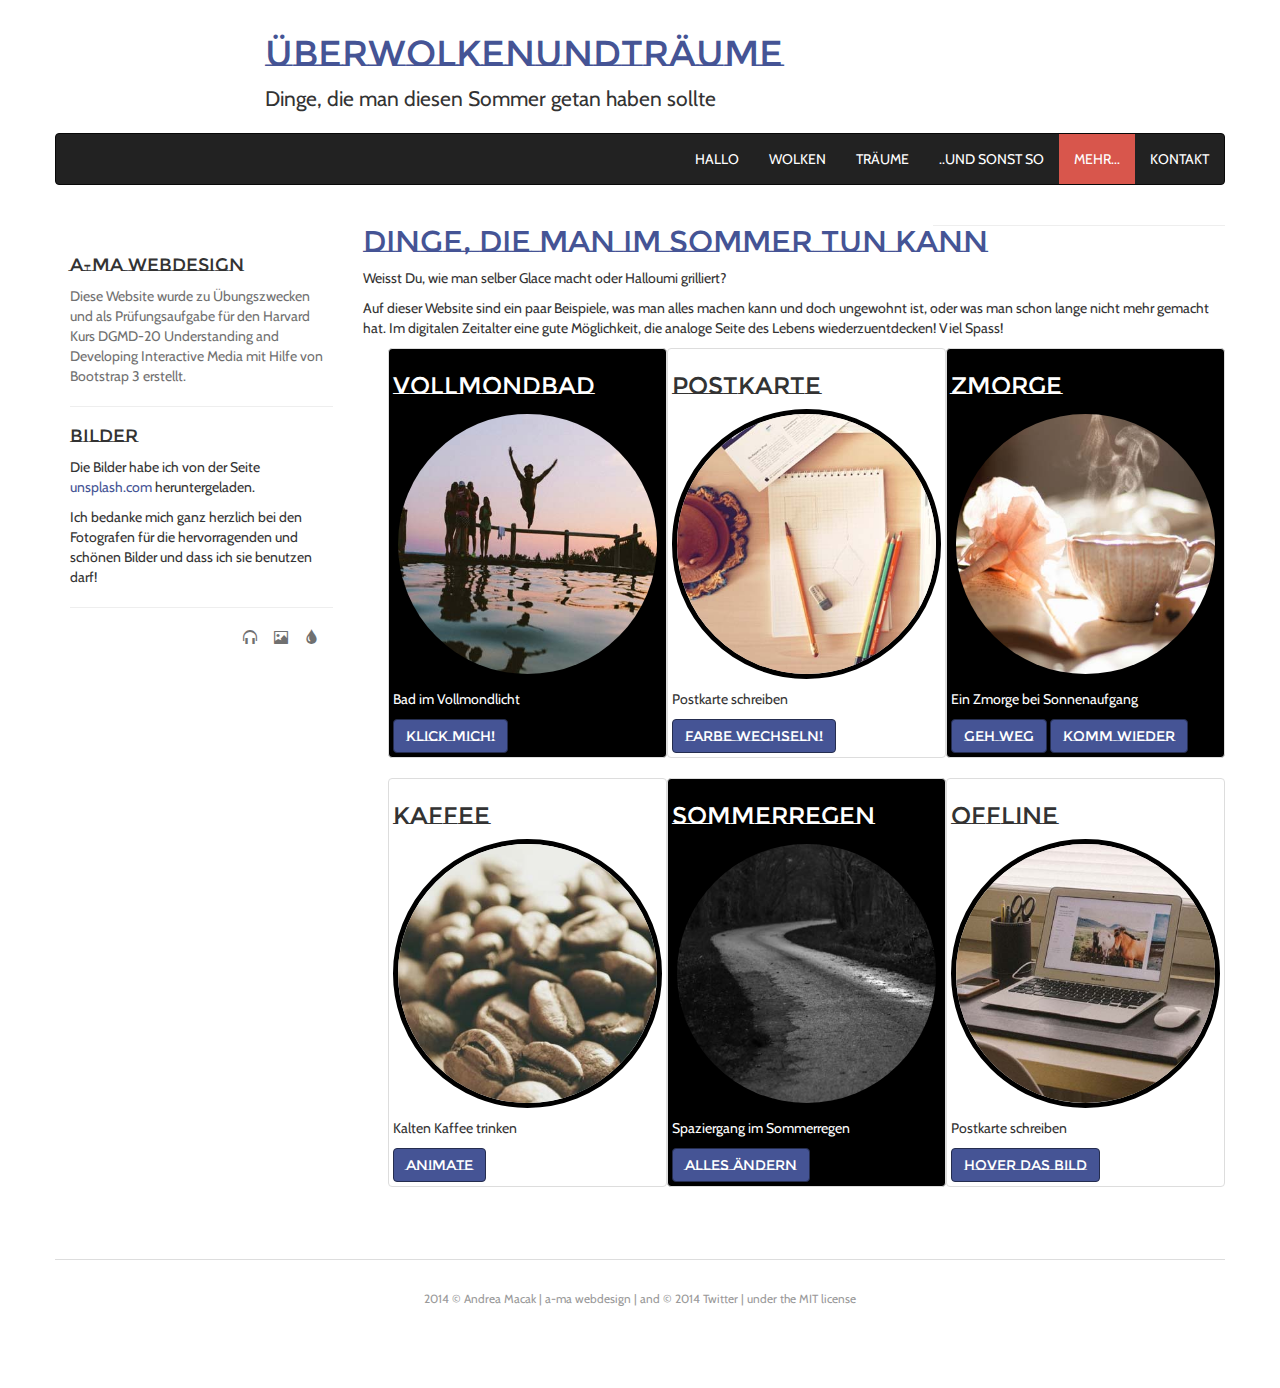
<file: index.html>
<!DOCTYPE html>
<html lang="de">
  <head>
    <meta charset="utf-8">
    <meta name="viewport" content="width=device-width, initial-scale=1">
    <title>mehr...</title>

    <!-- Bootstrap -->
    <link href="css/bootstrap.min.css" rel="stylesheet">
	

    <!-- HTML5 Shim and Respond.js IE8 support of HTML5 elements and media queries -->
    <!-- WARNING: Respond.js doesn't work if you view the page via file:// -->
    <!--[if lt IE 9]>
      <script src="https://oss.maxcdn.com/html5shiv/3.7.2/html5shiv.min.js"></script>
      <script src="https://oss.maxcdn.com/respond/1.4.2/respond.min.js"></script>
    <![endif]-->
  </head>
  
  <body>
	  
<div class="container">
	
<!--row 1-->
	<header class="row">
		<div class="col-sm-8 col-sm-offset-2">
			<h1 class="hidden-xs"><a href="index.html">überwolkenundträume</a></h1>
			<p class="lead">Dinge, die man diesen Sommer getan haben sollte</p>
		</div>
	</header><!--end .row 1-->

<!--row 2-->
		<div class="row">
			<nav class="navbar navbar-default navbar-inverse" role="navigation">
				<div class="navbar-header">
					<button type="button" class="navbar-toggle" data-toggle="collapse" data-target="#collapse">
						<span class="sr-only">Toggle Navigation</span>
						<span class="glyphicon glyphicon-align-justify"> Menu</span>						
					</button>
				</div><!--end .navbar-header-->
				<div class="collapse navbar-collapse" id="collapse">
					<ul class="nav navbar-nav navbar-right">
						<li><a href="#">Hallo</a></li>
						<li><a href="#">Wolken</a></li>
						<li><a href="#">Träume</a></li>
						<li><a href="#">..und sonst so</a></li>
						<li class="active"><a href="index.html">mehr...</a></li>
						<li><a href="kontakt.html">Kontakt</a></li>
					</ul>	
			  	</div><!--end .collapse-->
			 </nav> 
		</div><!--end .row 2-->

<!--row 3-->	
	<div class="row">
		<div class="col-lg-9 col-sm-8 col-lg-push-3 col-sm-push-4">
		  	<h2>Dinge, die man im Sommer tun kann</h2>
			<p>Weisst Du, wie man selber Glace macht oder Halloumi grilliert?</p> 
			<p>Auf dieser Website sind ein paar Beispiele, was man alles machen kann und doch ungewohnt ist, oder was man schon lange 			nicht mehr gemacht hat. Im digitalen Zeitalter eine gute Möglichkeit, die analoge Seite des Lebens wiederzuentdecken! Viel 			Spass!</p>
		
			<ul class="row">
				
				<li class="thumbnail col-sm-4 col-xs-6">
	                <h3>Vollmondbad</h3>
			        <p><a href="traeume.html"><img src="images/vollmondbad.jpg" alt="Vollmondbad" class="img-responsive img-circle" id="vollmond-img"></a></p>
			        <p>Bad im Vollmondlicht</p>
			        <button type="button" class="btn btn-secondary" id="vollmond-btn">Klick mich!</button>
				</li><!--end .thumbnail-->
	
				<li class="thumbnail col-sm-4 col-xs-6">
	                <h3>Postkarte</h3>
			        <p><a href="postkarte.html"><img src="images/postkarte.jpg" alt="Postkarte" class="img-responsive img-circle" 						id="postkarte-img"></a></p>
			        <p>Postkarte schreiben</p>
			        <button type="button" class="btn btn-secondary" id="postkarte-btn">Farbe wechseln!</button>
				</li><!--end .thumbnail-->
	
				<li class="thumbnail col-sm-4 col-xs-6">
	                <h3>Zmorge</h3>
			        <p><a href="zmorge.html"><img src="images/zmorge.jpg" alt="Zmorge" class="img-responsive img-circle" 						id="zmorge-img"></a></p>
			        <p>Ein Zmorge bei Sonnenaufgang</p>
			        <button type="button" class="btn btn-secondary" id="zmorge-btn-off">geh weg</button>
					<button type="button" class="btn btn-secondary" id="zmorge-btn-on">komm wieder</button>
				</li><!--end .thumbnail-->

				<li class="thumbnail col-sm-4 col-xs-6">
	                <h3>Kaffee</h3>
			        <p><a href="kaffee.html"><img src="images/kaffee.jpg" alt="Kaffee" class="img-responsive img-circle" 						id="kaffee-img"></a></p>
			        <p>Kalten Kaffee trinken</p>
			        <button type="button" class="btn btn-secondary" id="kaffee-btn">animate</button>
				</li><!--end .thumbnail-->
	
				<li class="thumbnail col-sm-4 col-xs-6 sommerregen">
	                <h3>Sommerregen</h3>
			        <p><a href="sommerregen.html"><img src="images/sommerregen.jpg" alt="Sommerregen" class="img-responsive img-circle" 						id="sommerregen-img"></a></p>
			        <p>Spaziergang im Sommerregen</p>
			        <button type="button" class="btn btn-secondary" id="sommerregen-btn">alles ändern</button>
				</li><!--end .thumbnail-->
	
	
				<li class="thumbnail col-sm-4 col-xs-6">
	                <h3>Offline</h3>
			        <p><a href="offline.html"><img src="images/offline.jpg" alt="Offline" class="img-responsive img-circle" 						id="offline-img"></a></p>
			        <p>Postkarte schreiben</p>
			        <button type="button" class="btn btn-secondary" id="offline-btn">hover das bild</button>
				</li><!--end .thumbnail-->		
			</ul><!--end .row-->
		</div><!--end .col-->
	  
			<hr>
		
    	<aside class="col-lg-3 col-sm-4 col-lg-pull-9 col-sm-pull-8">
	  		 <h4>a-ma webdesign</h4>
	  		 <p>Diese Website wurde zu Übungszwecken und als Prüfungsaufgabe für den Harvard Kurs DGMD-20 Understanding and Developing 				Interactive Media mit Hilfe von Bootstrap 3 erstellt.</p>
	  
	  	  	<hr>
  	  
	  		<h4>Bilder</h4>
	  		<p>Die Bilder habe ich von der Seite <a href="http://www.unsplash.com">unsplash.com</a> heruntergeladen.</p>
			<p>Ich bedanke mich ganz herzlich bei den Fotografen für die hervorragenden und schönen Bilder und dass ich sie benutzen 				darf!	  	
  	  
	  	  <hr>
  	  
    	  	<p class="pull-right">
    	  		<span class="glyphicon glyphicon-headphones"></span>
				<span class="glyphicon glyphicon-picture"></span>
				<span class="glyphicon glyphicon-tint"></span>
    	  	</p>
    	  </aside>
		  
	  </div><!--end .row 3-->
	  
<!--row 4-->	
	<footer class="row">
	<p><small>2014 &copy; Andrea Macak | a-ma webdesign | and &copy; 2014 Twitter | under the MIT license</small></p>
	</footer><!--end .row 4-->
	
</div><!--end .container-->


    <!-- jQuery (necessary for Bootstrap's JavaScript plugins) -->
    <script src="https://ajax.googleapis.com/ajax/libs/jquery/1.11.1/jquery.min.js"></script>
    <!-- Include all compiled plugins (below), or include individual files as needed -->
    <script src="js/bootstrap.min.js"></script>
	<script src="js/app.js"></script>
  </body>
</html>
</file>
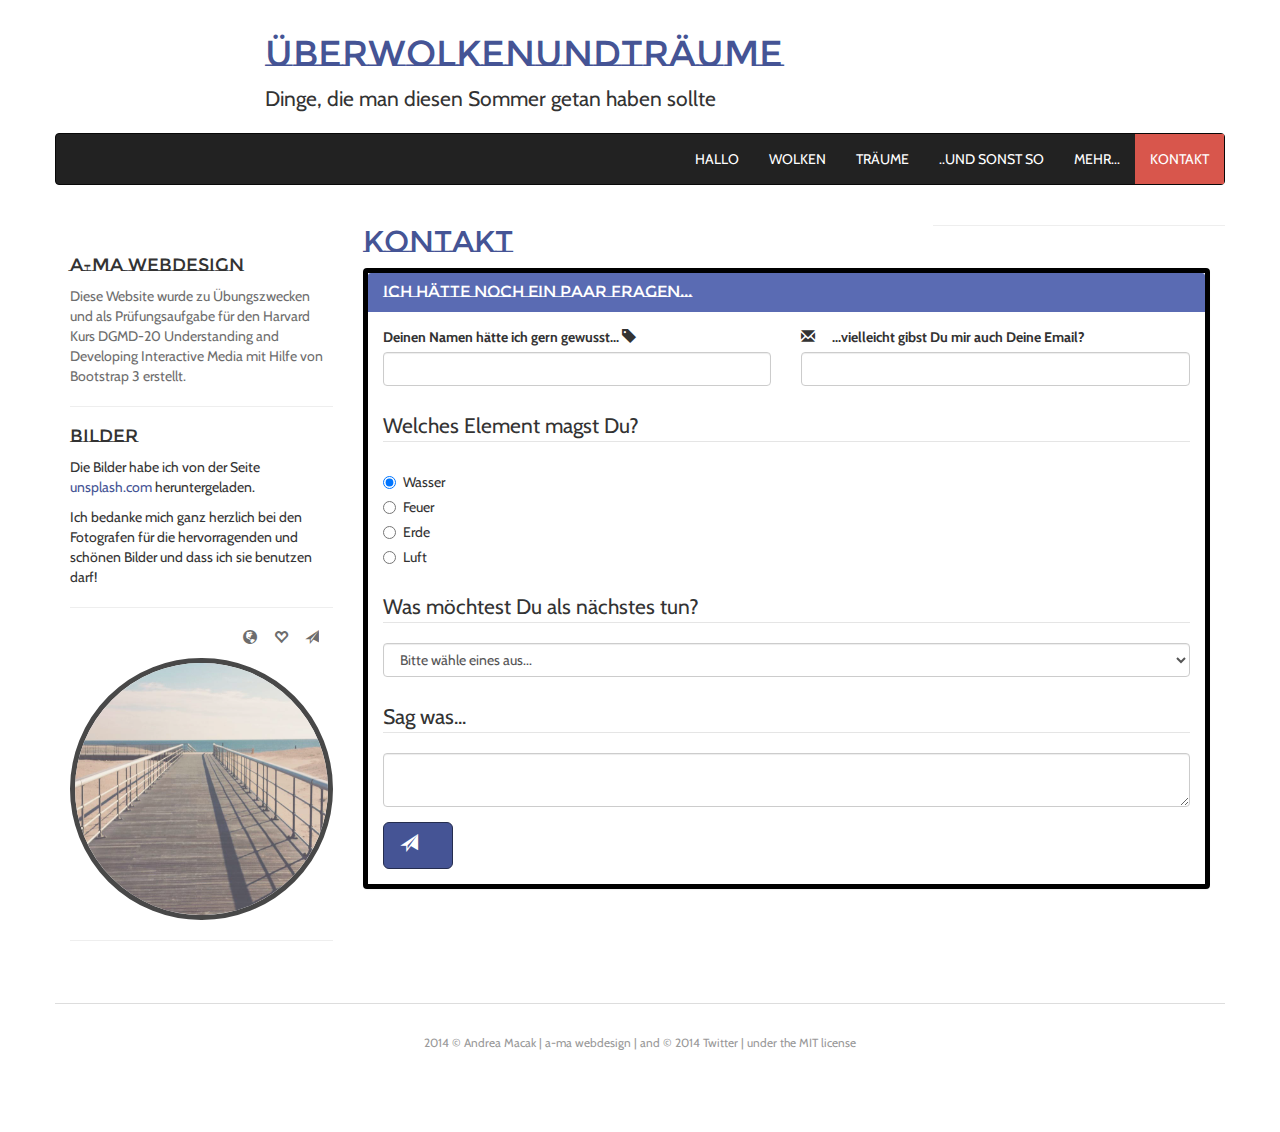
<file: kontakt.html>
<!DOCTYPE html>
<html lang="de">
  <head>
    <meta charset="utf-8">
    <meta name="viewport" content="width=device-width, initial-scale=1">
    <title>Kontakt</title>

    <!-- Bootstrap -->
    <link href="css/bootstrap.min.css" rel="stylesheet">
	

    <!-- HTML5 Shim and Respond.js IE8 support of HTML5 elements and media queries -->
    <!-- WARNING: Respond.js doesn't work if you view the page via file:// -->
    <!--[if lt IE 9]>
      <script src="https://oss.maxcdn.com/html5shiv/3.7.2/html5shiv.min.js"></script>
      <script src="https://oss.maxcdn.com/respond/1.4.2/respond.min.js"></script>
    <![endif]-->
  </head>
  
  <body>

<div class="container">	
    
<!--row 1-->
	<header class="row">
		<div class="col-sm-8 col-sm-offset-2">
			<h1 class="hidden-xs"><a href="index.html">überwolkenundträume</a></h1>
			<p class="lead">Dinge, die man diesen Sommer getan haben sollte</p>
		</div>
	</header><!--end .row 1-->

<!--row 2-->
		<div class="row">
			<nav class="navbar navbar-default navbar-inverse" role="navigation">
				<div class="navbar-header">
					<button type="button" class="navbar-toggle" data-toggle="collapse" data-target="#collapse">
						<span class="sr-only">Toggle Navigation</span>
						<span class="glyphicon glyphicon-align-justify"> Menu</span>						
					</button>
				</div><!--end .navbar-header-->
				<div class="collapse navbar-collapse" id="collapse">
					<ul class="nav navbar-nav navbar-right">
						<li><a href="#">Hallo</a></li>
						<li><a href="#">Wolken</a></li>
						<li><a href="#">Träume</a></li>
						<li><a href="#">..und sonst so</a></li>
						<li><a href="index.html">mehr...</a></li>
						<li class="active"><a href="kontakt.html">Kontakt</a></li>
					</ul>	
			  	</div><!--end .collapse-->
			 </nav> 
		</div><!--end .row 2-->
	
<!--row 3-->	
	<div class="row">
		<div class="col-lg-9 col-sm-8 col-lg-push-3 col-sm-push-4">	
			
			
			<h2>Kontakt</h2>
			<!--Panel-->
				<div class="panel panel-default">
					<div class="panel-heading">
						<h5 class="panel-title">Ich hätte noch ein paar Fragen...</h5>
					</div><!--end .panel-heading-->
					<div class="panel-body">
						<form>
							<!--row 4-->
	           			 	<div class="row">
	        					<div class="col-sm-6 form-group name-group">
	  		    					<label for="name" class="control-label">Deinen Namen hätte ich gern gewusst... <span 										class="glyphicon glyphicon-tag"></span></label>
	  		    					<input type="text" id="name" class="form-control">
									<span class="help-block"></span>
	        					</div><!--end .col-->
	        					<div class="col-sm-6 form-group">
	  	           				 	<label for="email" class="control-label"><span class="glyphicon glyphicon-envelope"></span>  									...vielleicht gibst Du mir auch Deine Email?</label>
	  	          			   		<input type="text" id="email" class="form-control">
	        					</div><!--end .col-->
	           			 </div><!--end row 4-->
						 
						 <!--row 5-->
	           		  	<div class="row">
	              		  	<div class="col-sm-12 form-group">
	        					<fieldset>
	  	      						<legend class="control-label">Welches Element magst Du?</legend>
	                         	   		<div class="radio">
	  	      		   					 <label for="wasser">
	  	      								 <input type="radio" name="element" value="wasser" id="wasser" checked> Wasser
	  	      		   				  	</label>
	                          	  		</div><!--end .radio-->
	                          		  	<div class="radio">
	  	      		   					 <label for="feuer">
	  	      								 <input type="radio" name="element" value="feuer" id="feuer"> Feuer
	  	      		   				  	 </label>
	                         			</div><!--end .radio-->
	                          		  	<div class="radio">
	  	      		   					 <label for="erde">
	  	      								 <input type="radio" name="element" value="erde" id="erde"> Erde
	  	      		   				  	</label>
	                          	  		</div><!--end .radio-->
	                          		  	<div class="radio">
	  	      		   					 <label for="luft">
	  	      								 <input type="radio" name="element" value="luft" id="luft"> Luft
	  	      		   				  	</label>
	                          	  		</div><!--end .radio-->
	        					</fieldset>
	              		  	</div><!--end .col-->
	           	   		</div><!--end row 5-->
						
						<!--row 6-->
	           		 	<div class="row">
	             		   <fieldset class="col-sm-12 form-group search-group">
	        				   <legend class="control-label">Was möchtest Du als nächstes tun?</legend>
	        				   		<select id="optionen" class="form-control">
	        							<option selected>Bitte wähle eines aus...</option>
	        							<option value="see">in den See springen</option>
	        							<option value="tee">Tee kochen</option>
	         							<option value="fruehstueck">Frühstücken</option>
	        							<option value="anderes">etwas anderes...</option>     			
	        						</select>
									<span class="help-block"></span>
	              			</fieldset><!--end .col-->
	           		 	</div><!--end row 6-->
						
						<!--row 7-->
	           		 	<div class="row">
	              		  <fieldset class="col-sm-12 form-group">
	        				  <legend class="control-label">Sag was...</legend>
	        				  <textarea id="comments" class="form-control"></textarea>
	              			</fieldset><!--end .col-->
	           	 		</div><!--end row 7-->
						
	        			<button name="submit" type="submit" class="btn btn-secondary btn-lg"> <span class="glyphicon 						glyphicon-send"></span></button>
						
	        			</form>
						
					</div><!--end .panel-body-->
				</div><!--end .panel-default-->	
	
</div><!--end .col-->

	  
			<hr>
		
    	<aside class="col-lg-3 col-sm-4 col-lg-pull-9 col-sm-pull-8">
	  		 <h4>a-ma webdesign</h4>
	  		 <p>Diese Website wurde zu Übungszwecken und als Prüfungsaufgabe für den Harvard Kurs DGMD-20 Understanding and Developing 				Interactive Media mit Hilfe von Bootstrap 3 erstellt.</p>
	  
	  	  	<hr>
  	  
	  		<h4>Bilder</h4>
	  		<p>Die Bilder habe ich von der Seite <a href="http://www.unsplash.com">unsplash.com</a> heruntergeladen.</p>
			<p>Ich bedanke mich ganz herzlich bei den Fotografen für die hervorragenden und schönen Bilder und dass ich sie benutzen 				darf!	  	
  	  
	  	  <hr>
  	  
    	  	<p class="pull-right">
    	  		<span class="glyphicon glyphicon-globe"></span>
				<span class="glyphicon glyphicon-heart-empty"></span>
				<span class="glyphicon glyphicon-send"></span>
    	  	</p>
			
			<img  id="anfahrt-img" class="img-responsive img-circle" src="images/kontakt.jpg" alt="Anfahrt">
			
			<hr>
			
    	  </aside>
		  
	  </div><!--end .row 3-->
	 
<!--row 8-->	
	<footer class="row">
	<p><small>2014 &copy; Andrea Macak | a-ma webdesign | and &copy; 2014 Twitter | under the MIT license</small></p>
	</footer><!--end .row 8-->
		
</div><!--end .container-->	

<!-- modal window -->
<div class="modal fade" id="myModal" tabindex="-1">
  <div class="modal-dialog">
    <div class="modal-content">
      <div class="modal-header">
        <button type="button" class="close" data-dismiss="modal" aria-hidden="true">&times;</button>
        <h4 class="modal-title">Vielen Dank!</h4>
      </div><!--end .modal-header-->
      <div class="modal-body">
        <p>Ich danke Dir, dass Du meine Fragen beantwortet hast. Ich werde Dir demnächst einen schönen Traum auf einer Wolke senden!</p>
      </div><!--end .modal-body-->
      <div class="modal-footer">
        <button type="button" class="btn btn-secondary" data-dismiss="modal">Schliessen</button>
      </div><!--end .modal-footer-->
    </div><!-- /.modal-content -->
  </div><!-- /.modal-dialog -->
</div><!-- /.modal -->


    <!-- jQuery (necessary for Bootstrap's JavaScript plugins) -->
    <script src="https://ajax.googleapis.com/ajax/libs/jquery/1.11.1/jquery.min.js"></script>
    <!-- Include all compiled plugins (below), or include individual files as needed -->
    <script src="js/bootstrap.min.js"></script>
	<script src="js/app.js"></script>
  </body>
</html>
</file>
